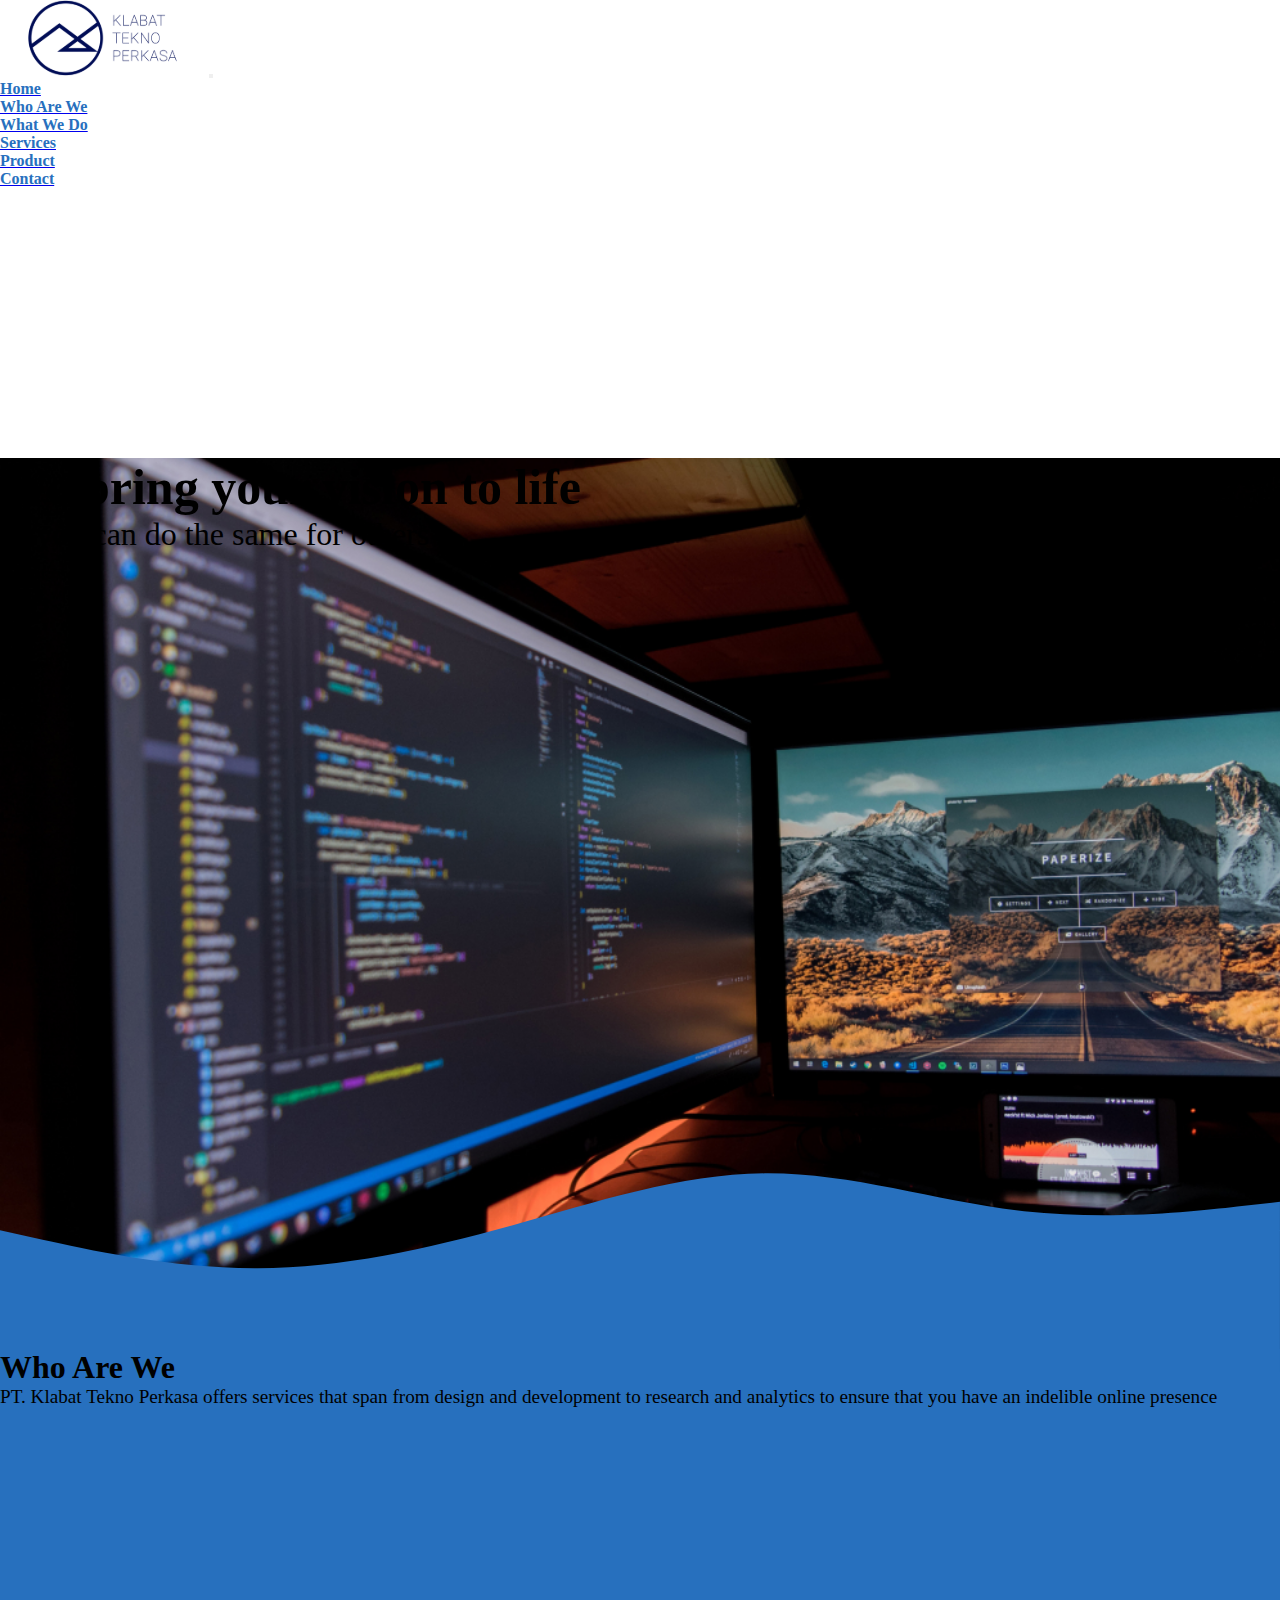
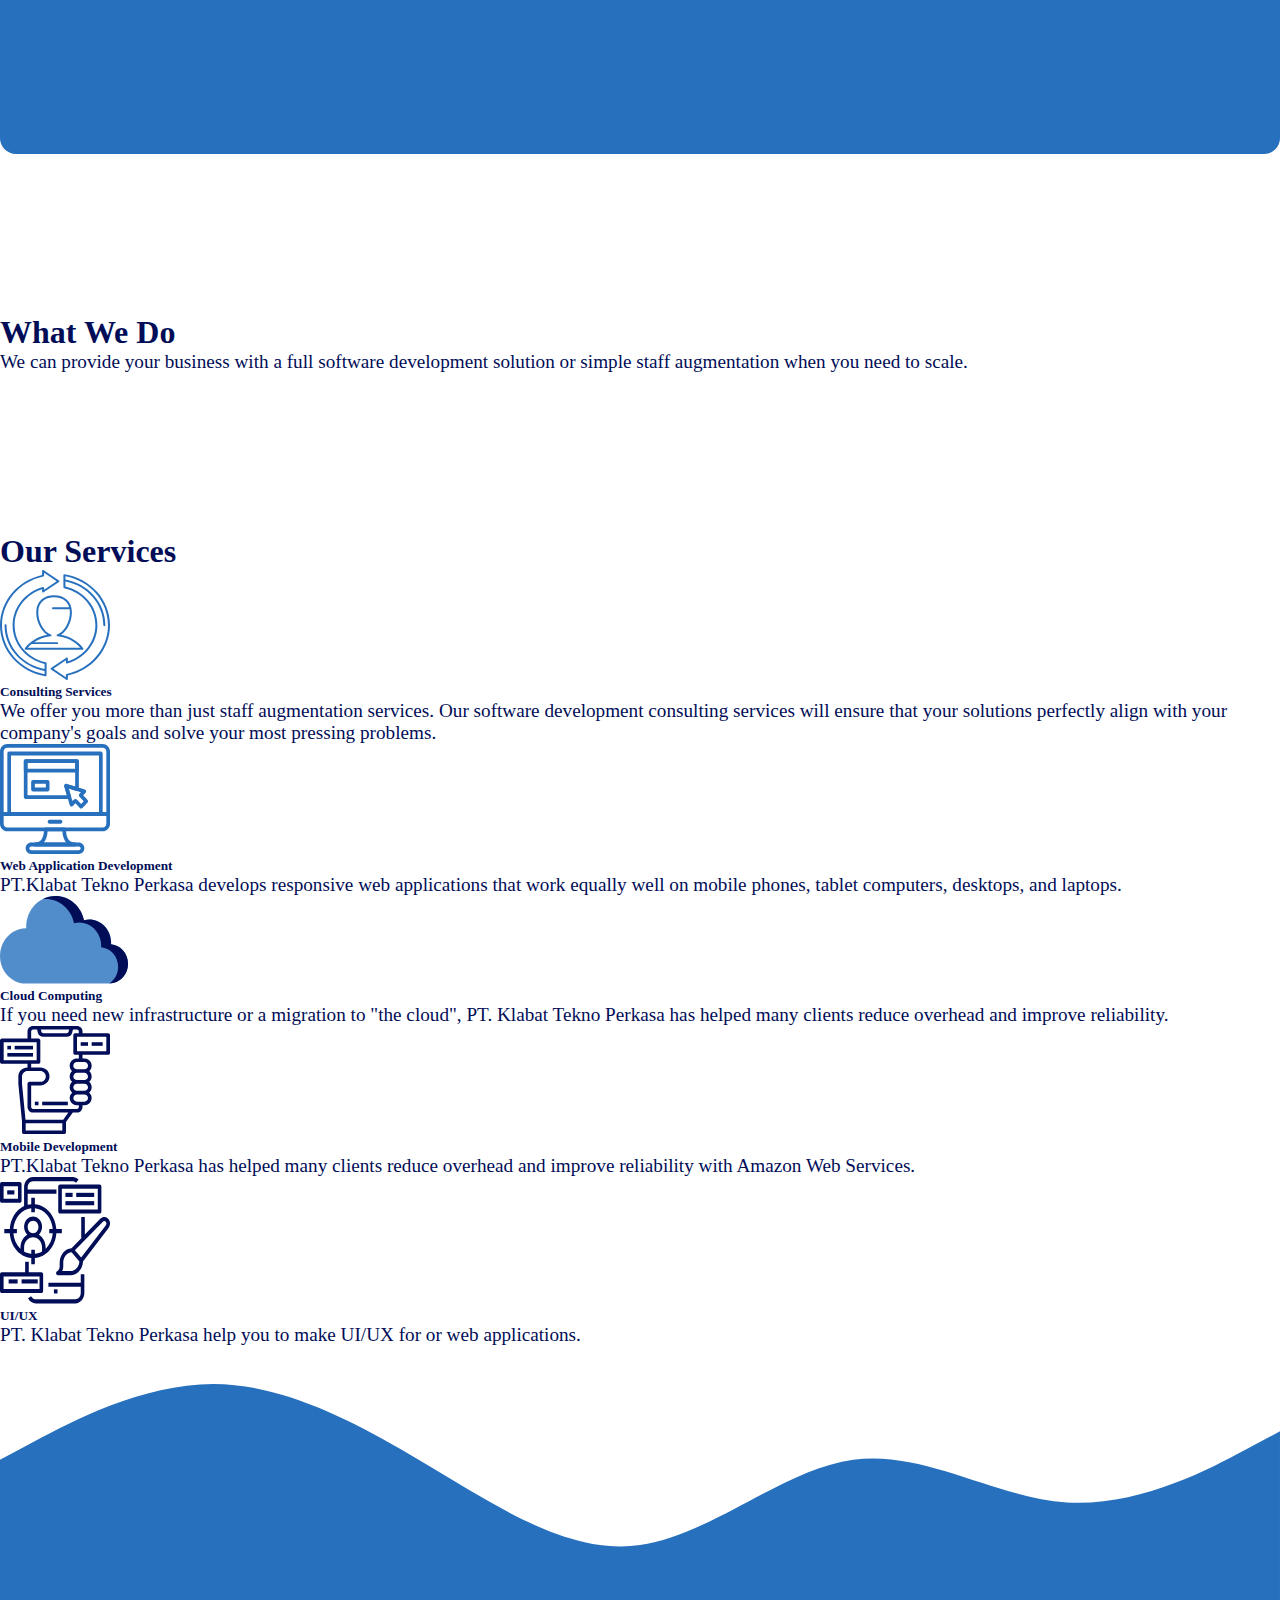
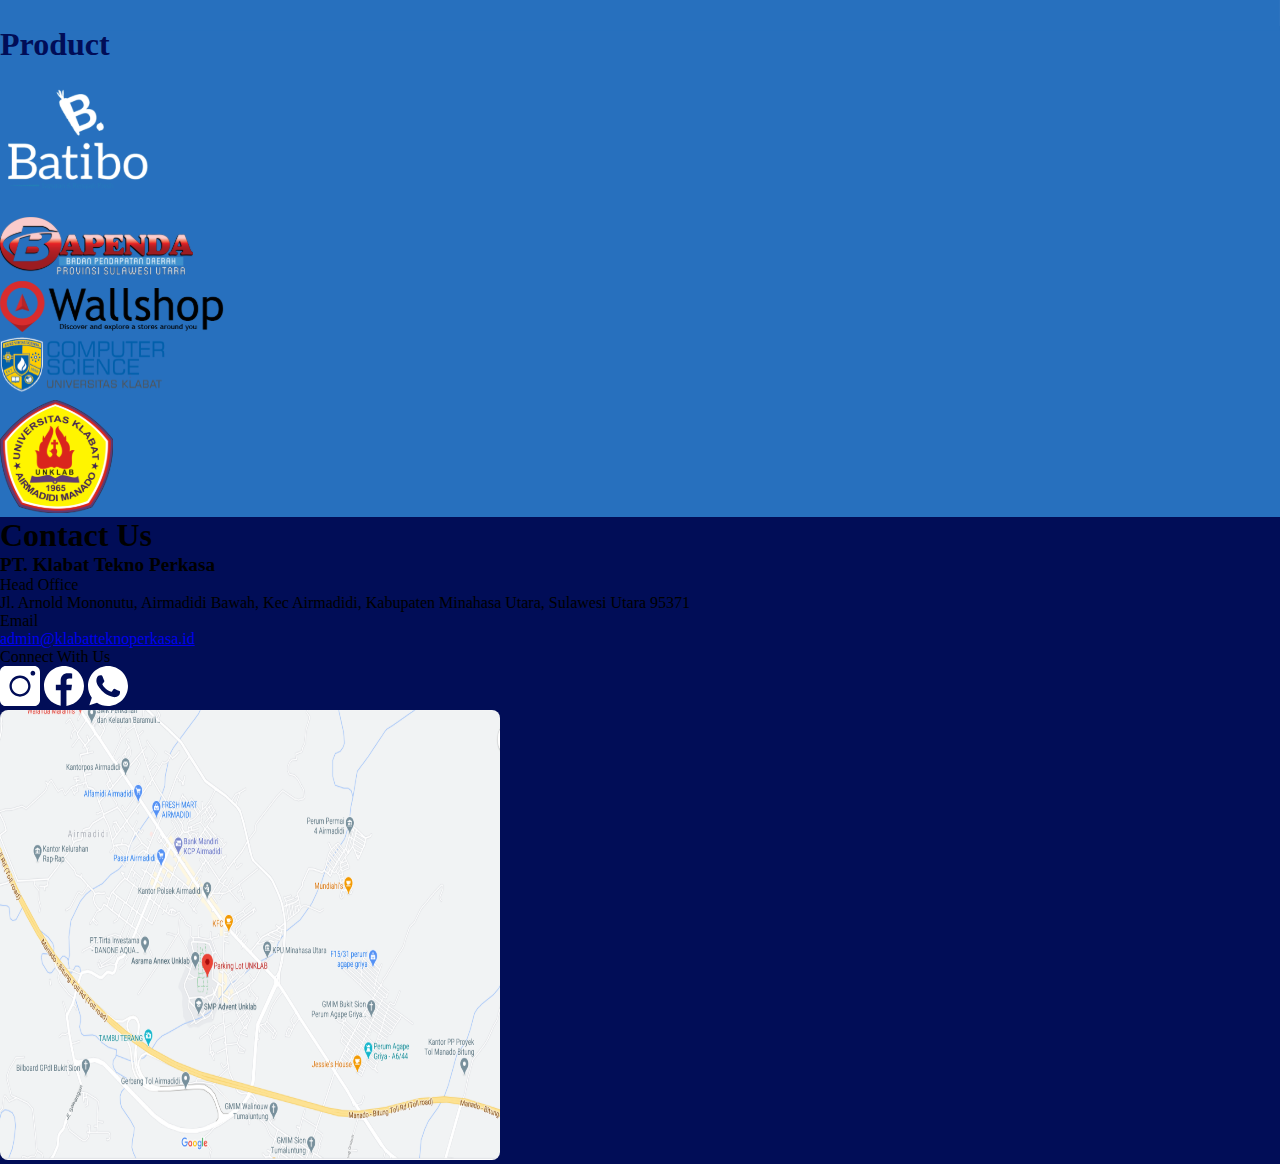
<file: index.html>
<!doctype html>
<html lang="en">
  <head>
    <!-- Required meta tags -->
    <meta charset="utf-8">
    <meta name="viewport" content="width=device-width, initial-scale=1">

    <!-- Bootstrap CSS -->
    <link href="https://cdn.jsdelivr.net/npm/bootstrap@5.0.2/dist/css/bootstrap.min.css" rel="stylesheet" integrity="sha384-EVSTQN3/azprG1Anm3QDgpJLIm9Nao0Yz1ztcQTwFspd3yD65VohhpuuCOmLASjC" crossorigin="anonymous">
    <link rel="stylesheet" href="style.css">


    <title>PT Klabat Tekno Perkasa</title>
  </head>
  <body>
    
    <!-- Navbar -->
    <nav id="navbar-navigation" class="navbar navbar-expand-lg navbar-light bg-light shadow fixed-top">
        <div class="container">
            <a class="navbar-brand" href="#"><img class="img-fluid" src="assets/logoKTP.svg" alt="Logo KTP"></a>
            <button class="navbar-toggler" type="button" data-toggle="collapse" data-target="#navbarNav" aria-controls="navbarNav" aria-expanded="false" aria-label="Toggle navigation">
            <span class="navbar-toggler-icon"></span>
            </button>
            <div class="collapse navbar-collapse" id="navbarNav">     
                <ul class="navbar-nav ms-auto">
                    <li class="nav-item active">
                        <a class="nav-link" href="#Home"><h4 class="ceruleanBlue">Home</h4></a>
                    </li>
                    <li class="nav-item">
                        <a class="nav-link" href="#WhoAreWe"><h4 class="ceruleanBlue">Who Are We</h4></a>
                    </li>
                    <li class="nav-item">
                        <a class="nav-link" href="#WhatWeDo"><h4 class="ceruleanBlue">What We Do</h4></a>
                    </li>
                    <li class="nav-item">
                        <a class="nav-link" href="#OurServices"><h4 class="ceruleanBlue">Services</h4></a>
                    </li>
                    <li class="nav-item">
                        <a class="nav-link" href="#Product"><h4 class="ceruleanBlue">Product</h4></a>
                    </li>
                    <li class="nav-item">
                        <a class="nav-link s" href="#Contact"><h4 class="ceruleanBlue">Contact</h4></a>
                    </li>
                </ul>
            </div>
        </div>
    </nav>
    <!-- End Navbar -->

    <!-- Hero Section -->
      <div id="Home" class="jumbotron jumbotron-fluid">
        <div class="container container-sm container-md container-lg text-center text-light align-self-center">
          <div class="row d-flex align-items-center">
              <div class="col-11 col-sm-12 mx-auto mt-sm-4">
                  <h1 class="titleHero1 fw-bold">We bring your vision to life</h1>
                  <p class="titleHero2 lead fst-italic fw-light">so you can do the same for others</p>
              </div>
          </div>
        </div>
      </div>
    <!-- End Hero Section  -->

    <!-- Section Main -->
      <svg id="WhoAreWe" class="waves1" xmlns="http://www.w3.org/2000/svg" viewBox="0 0 1440 320">
        <path fill="#2770BE" fill-opacity="1" d="M0,160L48,170.7C96,181,192,203,288,202.7C384,203,480,181,576,154.7C672,128,768,96,864,96C960,96,1056,128,1152,138.7C1248,149,1344,139,1392,133.3L1440,128L1440,320L1392,320C1344,320,1248,320,1152,320C1056,320,960,320,864,320C768,320,672,320,576,320C480,320,384,320,288,320C192,320,96,320,48,320L0,320Z"></path>
      </svg>
     
        <!-- Who -->
      <div class="container-fluid bg">
          <div class="container container-sm container-md container-xl container-xxl">
              <div class="row justify-content-center">
                  <div class="col-8 col-sm-6 col-md-7 col-lg-5 col-xl-6 col-xxl-8 text-center text-light">
                      <h1 class="who pt-3 pt-lg-0">Who Are We</h1>
                      <p class="text">PT. Klabat Tekno Perkasa offers services that span from design and development to research and analytics to ensure that you have an indelible online presence</p>
                  </div>
              </div>
          </div>
      </div>
        <!-- Who -->

        <!-- What -->
      <div id="WhatWeDo" class="container-fluid prussianBlue">
          <div class="container container-sm container-md container-xl container-xxl">
              <div class="row justify-content-center">
                  <div class="col-7 col-sm-6 col-md-7 col-lg-6 col-xl-5 col-xxl-8 text-center mt-160">
                      <h1 class="what ">What We Do</h1>
                      <p class="text">We can provide your business with a full software development solution or simple staff augmentation when you need to scale.</p>
                  </div>
              </div>
          </div>
      </div>
        <!-- What -->

        <!-- Our -->
      <div id="OurServices" class="container-fluid prussianBlue">
        <div class="container container-sm container-md container-xl container-xxl">
          <h1 class="our mt-160 text-center">Our Services</h1>
          <div class="row justify-content-center text-center ">
            <div class="col-8 col-sm-6 col-md col-lg col-xl col-xxl mt-5">
              <img src="assets/logoConsulting.svg" alt="Consulting Services" class="img-fluid">
              <h5 class="title pt-2 fw-bold">Consulting Services</h5>
              <p class="text">We offer you more than just staff augmentation services. Our software development consulting services will ensure that your solutions perfectly align with your company's goals and solve your most pressing problems.</p>
            </div>

            <div class="col-8 col-sm-6 col-md col-lg col-xl col-xxl mt-5">
              <img src="assets/logoWeb.svg" alt="Web Application Development" class="img-fluid">
              <h5 class="title pt-2 fw-bold">Web Application Development</h5>
              <p class="text">PT.Klabat Tekno Perkasa develops responsive web applications that work equally well on mobile phones, tablet computers, desktops, and laptops.</p>
            </div>

            <div class="col-8 col-sm-6 col-md col-lg col-xl col-xxl mt-5">
              <img src="assets/cloud.svg" alt="Cloud Computing" class="img-fluid mt-3">
              <h5 class="title pt-2 fw-bold">Cloud Computing</h5>
              <p class="text">If you need new infrastructure or a migration to "the cloud", PT. Klabat Tekno Perkasa has helped many clients reduce overhead and improve reliability.</p>
            </div>

            <div class="col-12 col-sm-6 col-md col-lg col-xl col-xxl mt-5">
              <img src="assets/mobileDev.svg" alt="Mobile Development" class="img-fluid">
              <h5 class="title pt-2 fw-bold">Mobile Development</h5>
              <p class="text">PT.Klabat Tekno Perkasa has helped many clients reduce overhead and improve reliability with Amazon Web Services.</p>
            </div>

            <div class="col-12 col-sm-6 col-md col-lg col-xl col-xxl mt-5">
              <img src="assets/ui.svg" alt="UI/UX" class="img-fluid">
              <h5 class="title pt-2 fw-bold">UI/UX</h5>
              <p class="text">PT. Klabat Tekno Perkasa help you to make UI/UX for
                or web applications.</p>
            </div>
          </div>
        </div>
      </div>
      <!-- Our -->

      <!-- Product -->
      <svg id="Product" xmlns="http://www.w3.org/2000/svg" viewBox="0 0 1440 320"><path fill="#2770be" fill-opacity="1" d="M0,128L40,106.7C80,85,160,43,240,42.7C320,43,400,85,480,133.3C560,181,640,235,720,224C800,213,880,139,960,128C1040,117,1120,171,1200,176C1280,181,1360,139,1400,117.3L1440,96L1440,320L1400,320C1360,320,1280,320,1200,320C1120,320,1040,320,960,320C880,320,800,320,720,320C640,320,560,320,480,320C400,320,320,320,240,320C160,320,80,320,40,320L0,320Z"></path></svg>

      <div class="container-fluid bg-ceruleanBlue prussianBlue">
        <div class="container container-sm container-md container-lg container-xl container-xxl">
          <h1 class="product text-center text-sm-start mb-lg-5">Product</h1>
          <div class="row mt-4">
            <div class="col-3 col-sm-3 col-md-2">
              <a href="/Product/batibo.html">
                <img src="assets/logoBatibo.svg" alt="Batibo" class="img-fluid">
              </a>
            </div>
            <div class="col-3 col-sm-3 col-md-2 mt-3 mt-sm-5 mx-md-3 mx-lg-4">
              <a href="/Product/bapenda.html">
                <img src="assets/logoBapenda.svg" alt="Bapenda" class="img-fluid">
              </a>
            </div>
            <div class="col-3 col-sm-3 col-md-2   mt-3 mt-sm-5 mx-md-3 mx-lg-4">
              <a href="/Product/wallshop.html">
                <img src="assets/logoWallshop.svg" alt="Wallshop" class="img-fluid">
              </a>
            </div>
            <div class="col-3 col-sm-3 col-md-2 col-xl-2 mt-3 mt-sm-4 mt-sm-5 mx-md-3 mx-xl-4 ">
              <a href="http://fik.unklab.ac.id/">
                <img src="assets/logoFik.svg" alt="Fakultas Ilmu Komputer" class="img-fluid">
              </a>
            </div>
            <div class="col-3 col-sm-3 col-md-2 col-lg-2 col-xl-2 mt-sm-3 mb-3 mb-sm-5 col-md-1 mx-md-2 mx-lg-3">
              <a href="http://www.unklab.ac.id/">
                <img src="assets/logoUnklab.svg" alt="Universitas Klabat" class="img-fluid">
              </a>
            </div>
          </div>
        </div>
      </div>
      <!-- End Product -->

      <!-- Footer -->
      <div id="Contact" class="container-fluid bg-prussianBlue text-light">
        <div class="container container-sm container-md container-lg container-xl container-xxl">
          <div class="row">
           <h1 class="contact  text-center pt-5 ">Contact Us</h1>
           <div class="col text-center text-sm-start mt-5">
             <h5 class="text fw-bold">PT. Klabat Tekno Perkasa</h5>
             <p class=" fw-bold mt-5">Head Office</p>
             <p class="col-lg-6">Jl. Arnold Mononutu, Airmadidi Bawah, Kec Airmadidi, Kabupaten Minahasa Utara, Sulawesi Utara 95371</p>
             <p class="fw-bold mt-4">Email</p>
             <a href="#" class="text-decoration-none">admin@klabatteknoperkasa.id</a>
             <p class=" fs-18 fw-bold mt-4">Connect With Us</p>
             <img class="img-fluid" src="assets/instagram.svg" alt="">
             <img class="img-fluid mx-3" src="assets/facebook.svg" alt="">
             <img class="img-fluid" src="assets/whatsapp.svg" alt="">
           </div>
           <div class="col-12 col-sm-6 col-md-7 col-lg-6 mb-5">
             <a href=""><img class="img-fluid mt-5" src="assets/map.svg" alt=""></a>
           </div>
          </div>
        </div>
      </div>
      <!-- End Footer -->
    <!-- End Section Main -->
  
    <!-- Optional JavaScript; choose one of the two! -->

    <!-- Option 1: Bootstrap Bundle with Popper -->
    <script src="https://cdn.jsdelivr.net/npm/bootstrap@5.0.2/dist/js/bootstrap.bundle.min.js" integrity="sha384-MrcW6ZMFYlzcLA8Nl+NtUVF0sA7MsXsP1UyJoMp4YLEuNSfAP+JcXn/tWtIaxVXM" crossorigin="anonymous"></script>

    <!-- Option 2: Separate Popper and Bootstrap JS -->
    <!--
    <script src="https://cdn.jsdelivr.net/npm/@popperjs/core@2.9.2/dist/umd/popper.min.js" integrity="sha384-IQsoLXl5PILFhosVNubq5LC7Qb9DXgDA9i+tQ8Zj3iwWAwPtgFTxbJ8NT4GN1R8p" crossorigin="anonymous"></script>
    <script src="https://cdn.jsdelivr.net/npm/bootstrap@5.0.2/dist/js/bootstrap.min.js" integrity="sha384-cVKIPhGWiC2Al4u+LWgxfKTRIcfu0JTxR+EQDz/bgldoEyl4H0zUF0QKbrJ0EcQF" crossorigin="anonymous"></script>
    -->
  </body>
</html>
</file>
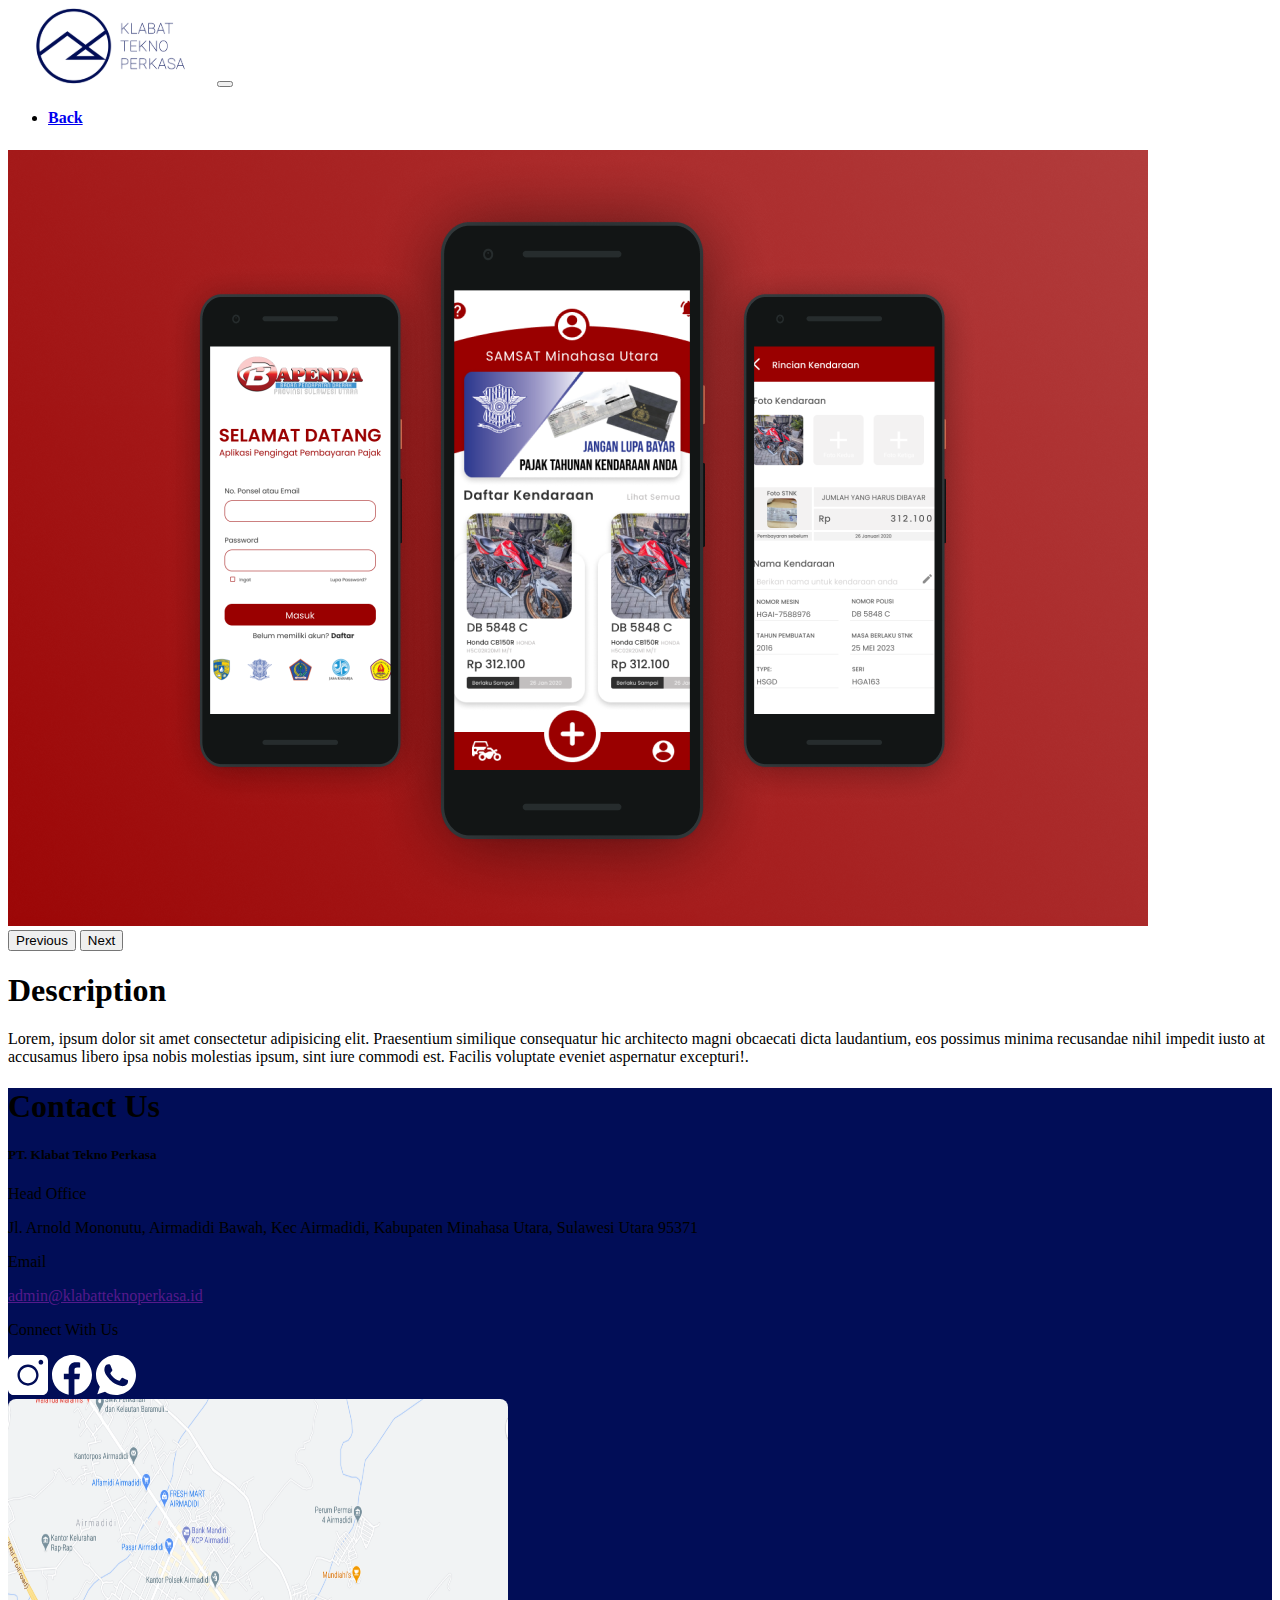
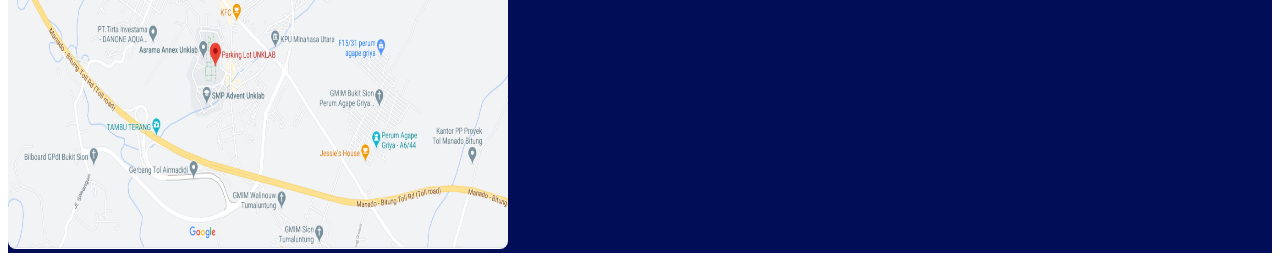
<file: Product/bapenda.html>
<!doctype html>
<html lang="en">
  <head>
    <!-- Required meta tags -->
    <meta charset="utf-8">
    <meta name="viewport" content="width=device-width, initial-scale=1">

    <!-- Bootstrap CSS -->
    <link href="https://cdn.jsdelivr.net/npm/bootstrap@5.0.1/dist/css/bootstrap.min.css" rel="stylesheet" integrity="sha384-+0n0xVW2eSR5OomGNYDnhzAbDsOXxcvSN1TPprVMTNDbiYZCxYbOOl7+AMvyTG2x" crossorigin="anonymous">
    <link rel="stylesheet" href="styleProduct.css">

    <title>Bapenda</title>
  </head>
  <body>

    <!-- Navbar -->
    <nav id="navbar-navigation" class="navbar  navbar-expand-lg navbar-light bg-light">
        <div class="container container-sm">
            <a class="navbar-brand" href="#"><img class="webLogo img-fluid" src="/assets/logoKTP.svg" alt=""></a>
            <button class="navbar-toggler" type="button" data-toggle="collapse" data-target="#navbarNav" aria-controls="navbarNav" aria-expanded="false" aria-label="Toggle navigation">
            <span class="navbar-toggler-icon"></span>
            </button>
            <div class="collapse navbar-collapse" id="navbarNav">     
                <ul class="navbar-nav ms-auto">
                    <li class="nav-item">
                        <a class="nav-link" href="/index.html"><h4>Back</h4></a>
                    </li>
                </ul>
            </div>
        </div>
    </nav>
    <!-- End Navbar -->

    <!-- Main Section -->
    <section id="Carousel">
        <div id="carouselExampleControls" class="carousel slide container" data-bs-ride="carousel">
            <div class="carousel-inner">
                <div class="carousel-item active">
                    <img  src="/assets/bgBapenda.png" class="d-block w-100 img-fluid" alt="...">
                </div>
            </div>
            <button class="carousel-control-prev" type="button" data-bs-target="#carouselExampleControls" data-bs-slide="prev">
              <span class="carousel-control-prev-icon" aria-hidden="true"></span>
              <span class="visually-hidden">Previous</span>
            </button>
            <button class="carousel-control-next" type="button" data-bs-target="#carouselExampleControls" data-bs-slide="next">
                <span class="carousel-control-next-icon" aria-hidden="true"></span>
                <span class="visually-hidden">Next</span>
            </button>
        </div>

        <div class="container-fluid">
            <div class="container container-sm container-md container-lg">
               <div class="col-12 mt-3">
                    <h1>Description</h1>
                    <p class="">Lorem, ipsum dolor sit amet consectetur adipisicing elit. Praesentium similique consequatur hic architecto magni obcaecati dicta laudantium, eos possimus minima recusandae nihil impedit iusto at accusamus libero ipsa nobis molestias ipsum, sint iure commodi est. Facilis voluptate eveniet aspernatur excepturi!.</p>
               </div>
            </div>
        </div>
    </section>
    <!-- End Main Section -->


    <!-- Footer -->
    <div class="container-fluid bg-prussianBlue">
        <div class="container container-sm container-md container-lg">
          <div class="row">
           <h1 class="text-light text-center mt-5 contact">Contact Us</h1>
           <div class="col text-center text-sm-start mb-sm-4 mb-md-4">
             <h5 class="text-light ktp mt-5 fw-bold col-12 col-sm-12">PT. Klabat Tekno Perkasa</h5>
             <p class="text-light fw-bold mt-5 fs-18">Head Office</p>
             <p class="col-lg-6 text-light fs-18">Jl. Arnold Mononutu, Airmadidi Bawah, Kec Airmadidi, Kabupaten Minahasa Utara, Sulawesi Utara 95371</p>
             <p class="text-light fs-18 fw-bold">Email</p>
             <a href="" class="text-decoration-none">admin@klabatteknoperkasa.id</a>
             <p class="text-light fs-18 fw-bold mt-3">Connect With Us</p>
             <img class="img-fluid" src="/assets/instagram.svg" alt="">
             <img class="img-fluid mx-3" src="/assets/facebook.svg" alt="">
             <img class="img-fluid" src="/assets/whatsapp.svg" alt="">
           </div>
           <div class="col-12 col-sm-6 col-md-6 col-lg-6 mb-5">
             <img class="img-fluid mt-5" src="/assets/mapsOffice.svg" alt="">
           </div>
          </div>
        </div>
      </div>
    <!-- End Footer -->






    <script src="https://cdnjs.cloudflare.com/ajax/libs/jquery/3.2.1/jquery.min.js"></script>
    <script src="https://cdnjs.cloudflare.com/ajax/libs/twitter-bootstrap/4.1.3/js/bootstrap.bundle.min.js"></script>
</body>


    
    
    
    <!-- Optional JavaScript; choose one of the two! -->
    
    <!-- Option 1: Bootstrap Bundle with Popper -->
    <script src="https://cdn.jsdelivr.net/npm/bootstrap@5.0.1/dist/js/bootstrap.bundle.min.js" integrity="sha384-gtEjrD/SeCtmISkJkNUaaKMoLD0//ElJ19smozuHV6z3Iehds+3Ulb9Bn9Plx0x4" crossorigin="anonymous"></script>

    <!-- Option 2: Separate Popper and Bootstrap JS -->
    <!--
    <script src="https://cdn.jsdelivr.net/npm/@popperjs/core@2.9.2/dist/umd/popper.min.js" integrity="sha384-IQsoLXl5PILFhosVNubq5LC7Qb9DXgDA9i+tQ8Zj3iwWAwPtgFTxbJ8NT4GN1R8p" crossorigin="anonymous"></script>
    <script src="https://cdn.jsdelivr.net/npm/bootstrap@5.0.1/dist/js/bootstrap.min.js" integrity="sha384-Atwg2Pkwv9vp0ygtn1JAojH0nYbwNJLPhwyoVbhoPwBhjQPR5VtM2+xf0Uwh9KtT" crossorigin="anonymous"></script>
    -->
  </body>
</html>
</file>
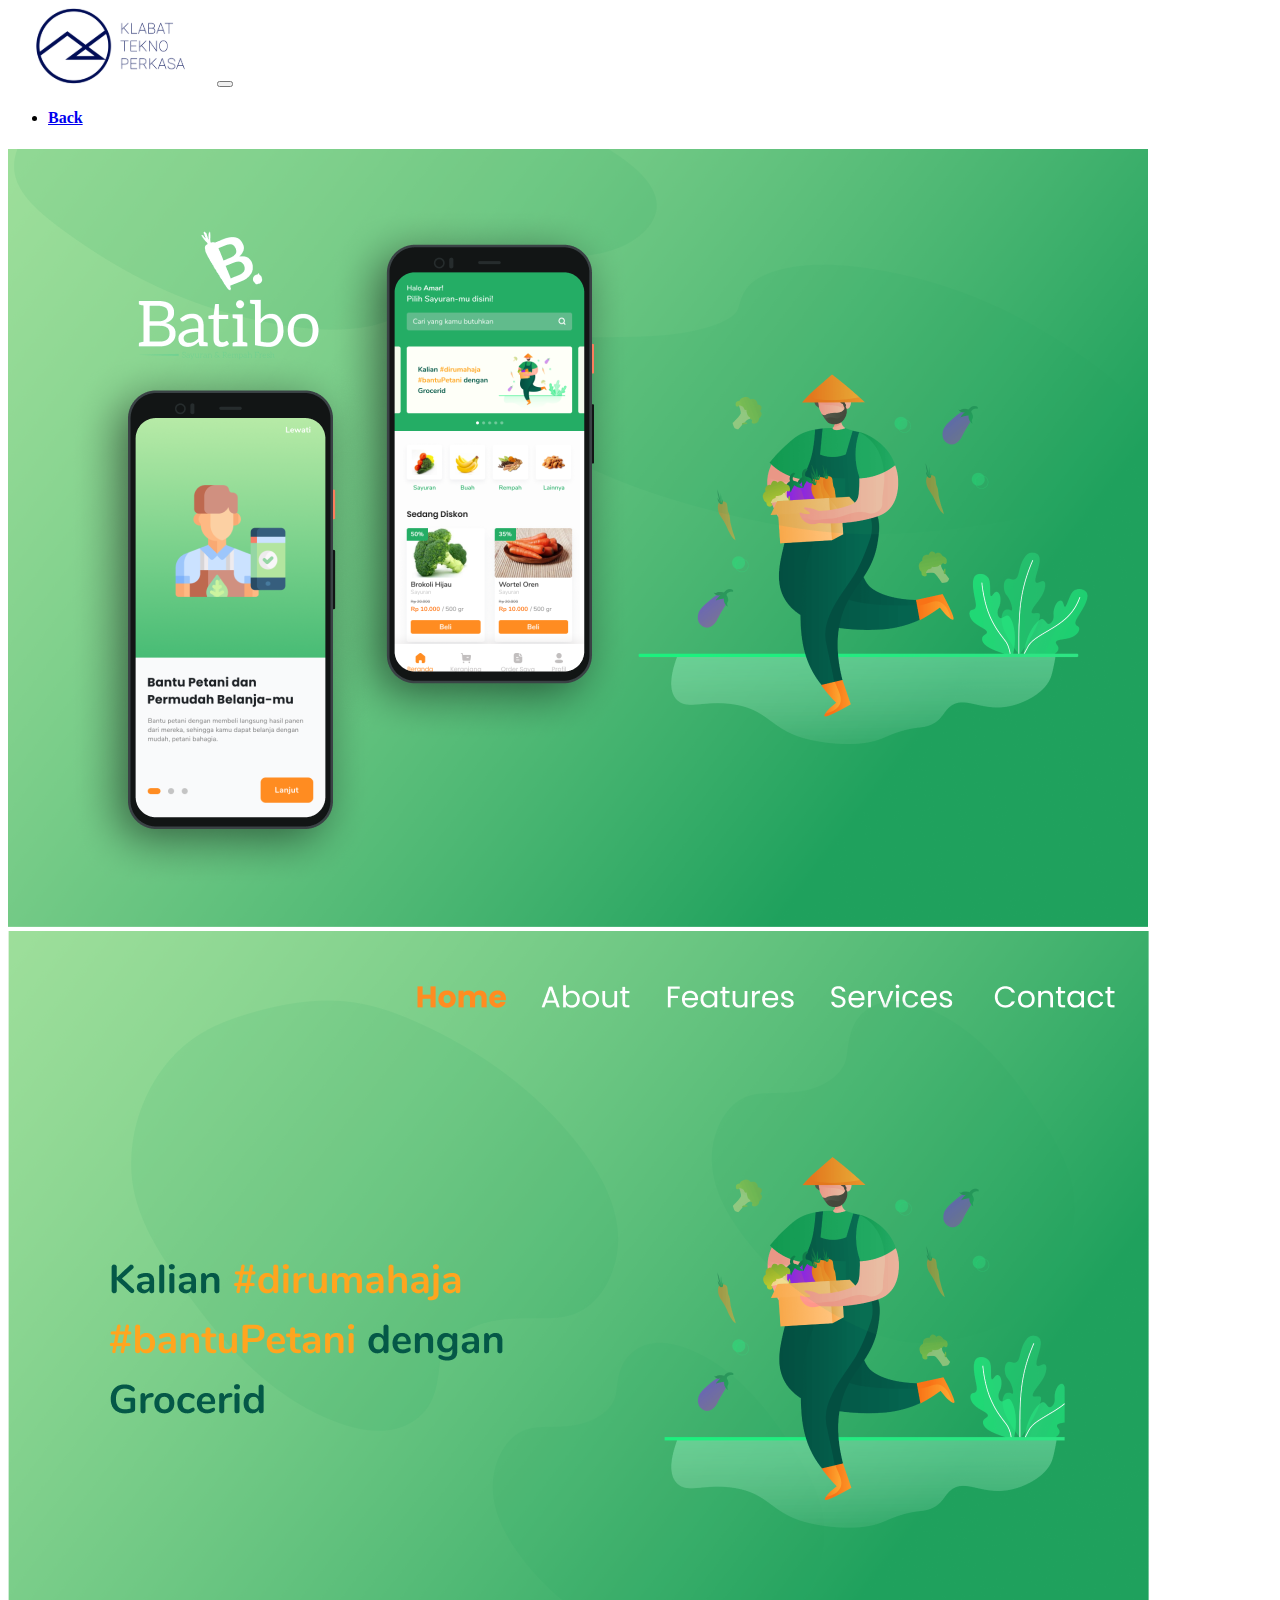
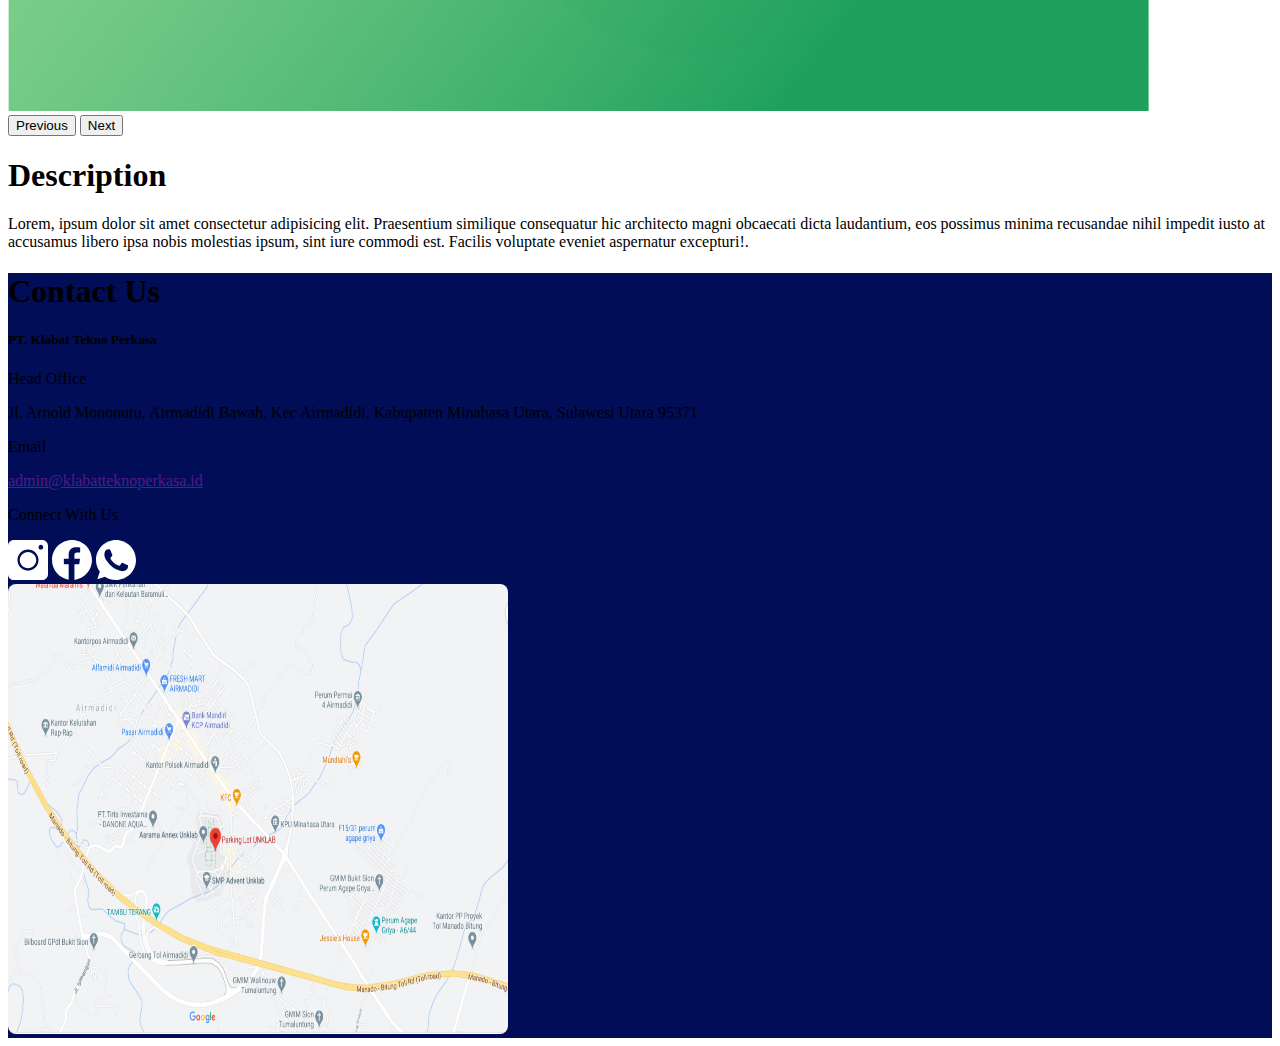
<file: Product/batibo.html>
<!doctype html>
<html lang="en">
  <head>
    <!-- Required meta tags -->
    <meta charset="utf-8">
    <meta name="viewport" content="width=device-width, initial-scale=1">

    <!-- Bootstrap CSS -->
    <link href="https://cdn.jsdelivr.net/npm/bootstrap@5.0.1/dist/css/bootstrap.min.css" rel="stylesheet" integrity="sha384-+0n0xVW2eSR5OomGNYDnhzAbDsOXxcvSN1TPprVMTNDbiYZCxYbOOl7+AMvyTG2x" crossorigin="anonymous">
    <link rel="stylesheet" href="styleProduct.css">

    <title>Batibo</title>
  </head>
  <body>

    <!-- Navbar -->
    <nav id="navbar-navigation" class="navbar  navbar-expand-lg navbar-light bg-light">
        <div class="container container-sm">
            <a class="navbar-brand" href="#"><img class="webLogo img-fluid" src="/assets/logoKTP.svg" alt=""></a>
            <button class="navbar-toggler" type="button" data-toggle="collapse" data-target="#navbarNav" aria-controls="navbarNav" aria-expanded="false" aria-label="Toggle navigation">
            <span class="navbar-toggler-icon"></span>
            </button>
            <div class="collapse navbar-collapse" id="navbarNav">     
                <ul class="navbar-nav ms-auto">
                    <li class="nav-item">
                        <a class="nav-link" href="/index.html"><h4>Back</h4></a>
                    </li>
                </ul>
            </div>
        </div>
    </nav>
    <!-- End Navbar -->

    <!-- Main Section -->
    <section id="Carousel">
        <div id="carouselExampleControls" class="carousel slide container" data-bs-ride="carousel">
            <div class="carousel-inner">
                <div class="carousel-item active">
                    <img  src="/assets/bgBatibo.png" class="d-block w-100 img-fluid" alt="...">
                </div>
                <div class="carousel-item">
                    <img src="/assets/bgWebBatibo.png" class="d-block w-100 img-fluid" alt="...">
                </div>
            </div>
            <button class="carousel-control-prev" type="button" data-bs-target="#carouselExampleControls" data-bs-slide="prev">
              <span class="carousel-control-prev-icon" aria-hidden="true"></span>
              <span class="visually-hidden">Previous</span>
            </button>
            <button class="carousel-control-next" type="button" data-bs-target="#carouselExampleControls" data-bs-slide="next">
                <span class="carousel-control-next-icon" aria-hidden="true"></span>
                <span class="visually-hidden">Next</span>
            </button>
        </div>

        <div class="container-fluid">
            <div class="container container-sm container-md container-lg">
               <div class="col-12 mt-3">
                    <h1>Description</h1>
                    <p class="">Lorem, ipsum dolor sit amet consectetur adipisicing elit. Praesentium similique consequatur hic architecto magni obcaecati dicta laudantium, eos possimus minima recusandae nihil impedit iusto at accusamus libero ipsa nobis molestias ipsum, sint iure commodi est. Facilis voluptate eveniet aspernatur excepturi!.</p>
               </div>
            </div>
        </div>
    </section>
    <!-- End Main Section -->


    <!-- Footer -->
    <div class="container-fluid bg-prussianBlue">
        <div class="container container-sm container-md container-lg">
          <div class="row">
           <h1 class="text-light text-center mt-5 contact">Contact Us</h1>
           <div class="col text-center text-sm-start mb-sm-4 mb-md-4">
             <h5 class="text-light ktp mt-5 fw-bold col-12 col-sm-12">PT. Klabat Tekno Perkasa</h5>
             <p class="text-light fw-bold mt-5 fs-18">Head Office</p>
             <p class="col-lg-6 text-light fs-18">Jl. Arnold Mononutu, Airmadidi Bawah, Kec Airmadidi, Kabupaten Minahasa Utara, Sulawesi Utara 95371</p>
             <p class="text-light fs-18 fw-bold">Email</p>
             <a href="" class="text-decoration-none">admin@klabatteknoperkasa.id</a>
             <p class="text-light fs-18 fw-bold mt-3">Connect With Us</p>
             <img class="img-fluid" src="/assets/instagram.svg" alt="">
             <img class="img-fluid mx-3" src="/assets/facebook.svg" alt="">
             <img class="img-fluid" src="/assets/whatsapp.svg" alt="">
           </div>
           <div class="col-12 col-sm-6 col-md-6 col-lg-6 mb-5">
             <img class="img-fluid mt-5" src="/assets/mapsOffice.svg" alt="">
           </div>
          </div>
        </div>
      </div>
    <!-- End Footer -->








    <script src="https://cdnjs.cloudflare.com/ajax/libs/jquery/3.2.1/jquery.min.js"></script>
    <script src="https://cdnjs.cloudflare.com/ajax/libs/twitter-bootstrap/4.1.3/js/bootstrap.bundle.min.js"></script>
</body>


    
    
    
    <!-- Optional JavaScript; choose one of the two! -->
    
    <!-- Option 1: Bootstrap Bundle with Popper -->
    <script src="https://cdn.jsdelivr.net/npm/bootstrap@5.0.1/dist/js/bootstrap.bundle.min.js" integrity="sha384-gtEjrD/SeCtmISkJkNUaaKMoLD0//ElJ19smozuHV6z3Iehds+3Ulb9Bn9Plx0x4" crossorigin="anonymous"></script>

    <!-- Option 2: Separate Popper and Bootstrap JS -->
    <!--
    <script src="https://cdn.jsdelivr.net/npm/@popperjs/core@2.9.2/dist/umd/popper.min.js" integrity="sha384-IQsoLXl5PILFhosVNubq5LC7Qb9DXgDA9i+tQ8Zj3iwWAwPtgFTxbJ8NT4GN1R8p" crossorigin="anonymous"></script>
    <script src="https://cdn.jsdelivr.net/npm/bootstrap@5.0.1/dist/js/bootstrap.min.js" integrity="sha384-Atwg2Pkwv9vp0ygtn1JAojH0nYbwNJLPhwyoVbhoPwBhjQPR5VtM2+xf0Uwh9KtT" crossorigin="anonymous"></script>
    -->
  </body>
</html>
</file>
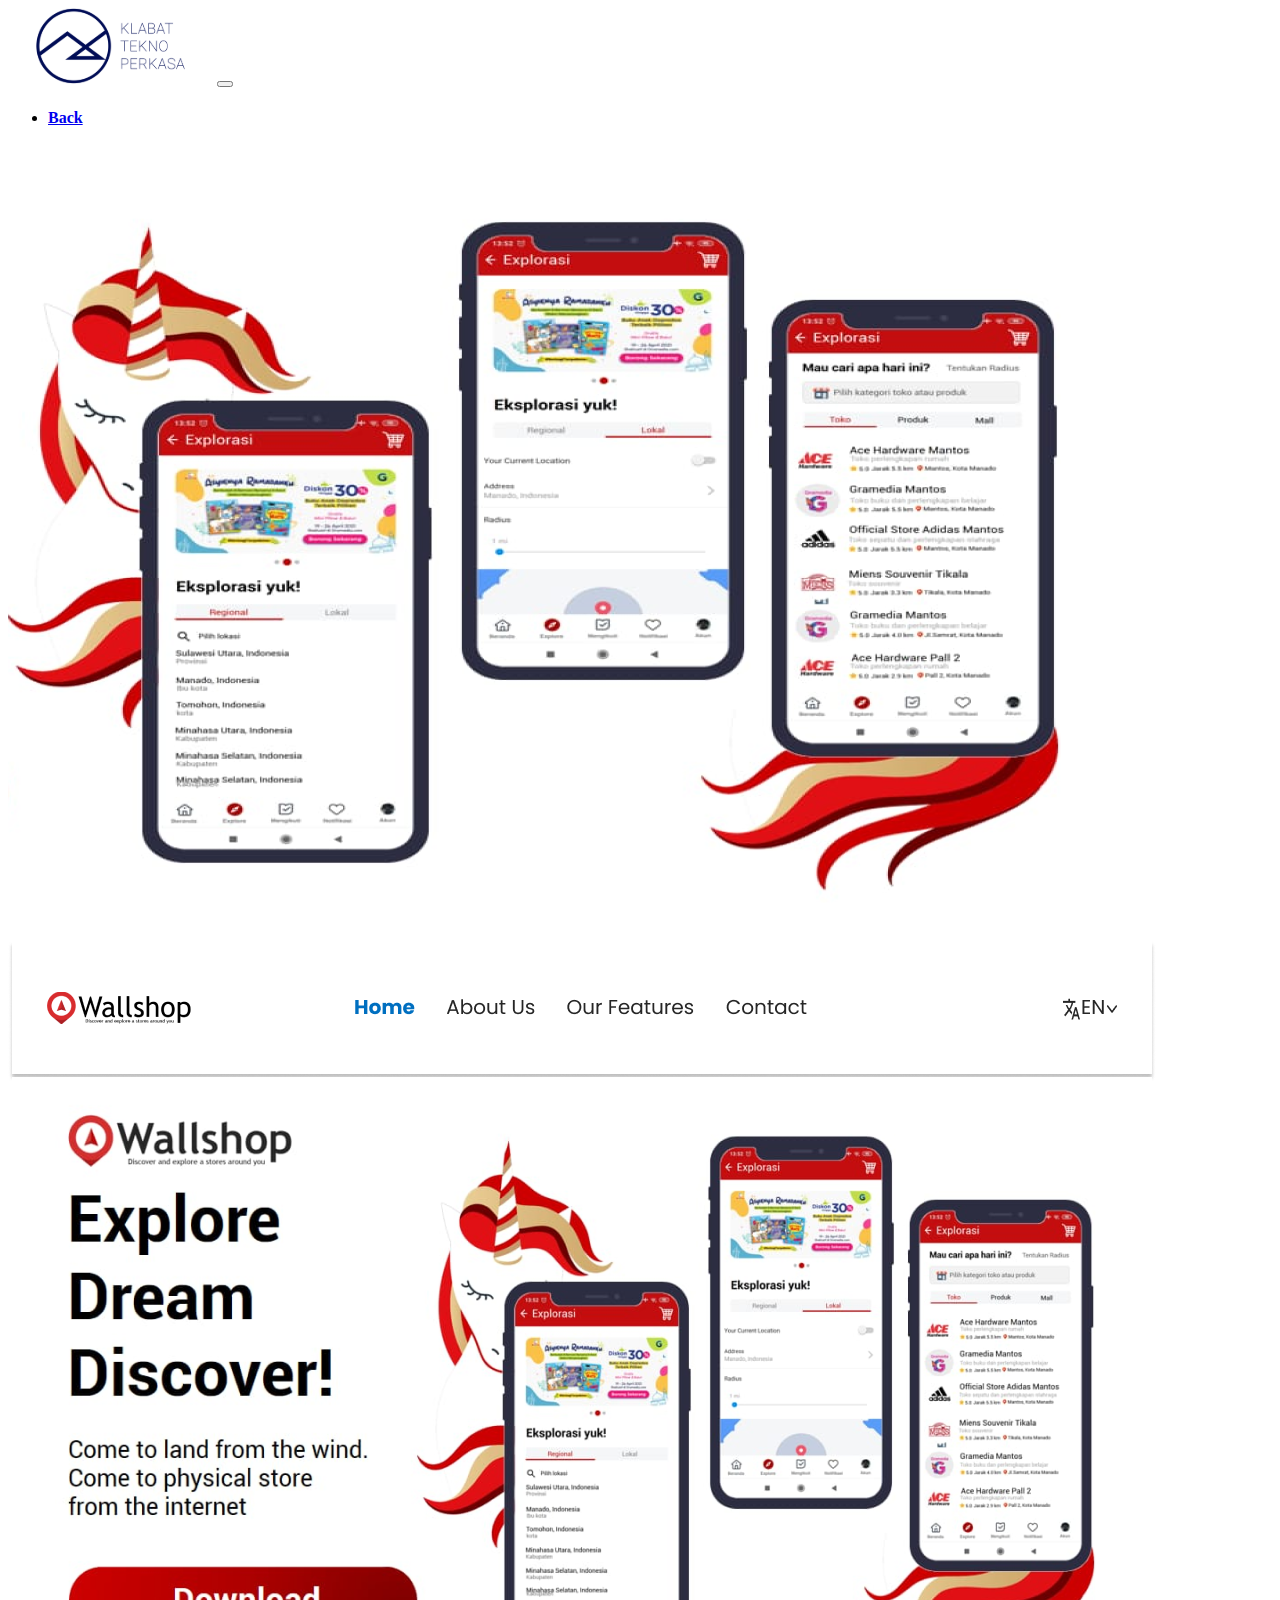
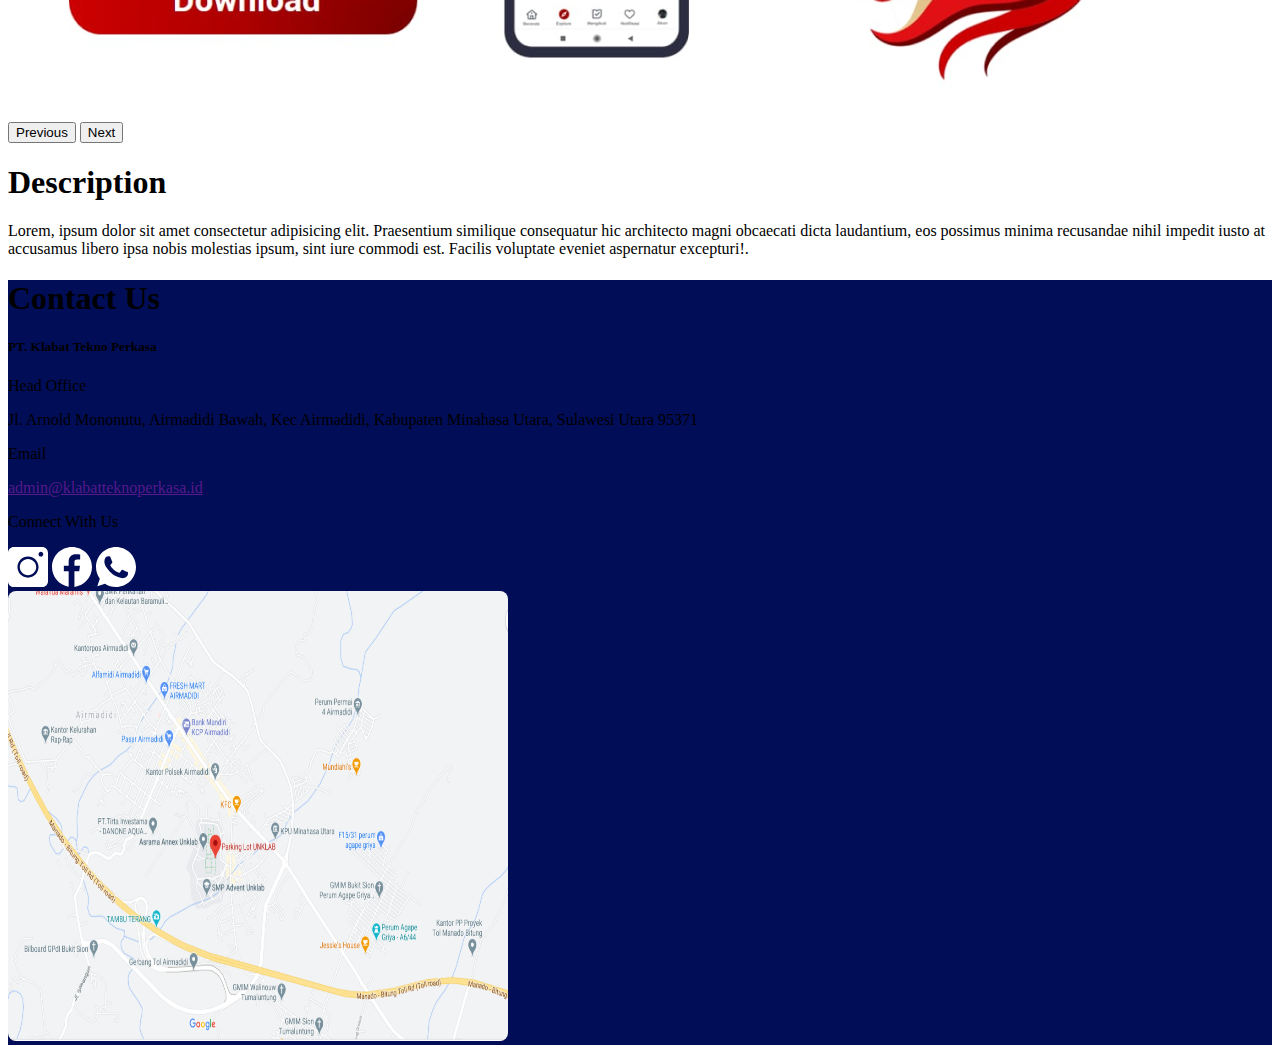
<file: Product/wallshop.html>
<!doctype html>
<html lang="en">
  <head>
    <!-- Required meta tags -->
    <meta charset="utf-8">
    <meta name="viewport" content="width=device-width, initial-scale=1">

    <!-- Bootstrap CSS -->
    <link href="https://cdn.jsdelivr.net/npm/bootstrap@5.0.1/dist/css/bootstrap.min.css" rel="stylesheet" integrity="sha384-+0n0xVW2eSR5OomGNYDnhzAbDsOXxcvSN1TPprVMTNDbiYZCxYbOOl7+AMvyTG2x" crossorigin="anonymous">
    <link rel="stylesheet" href="styleProduct.css">

    <title>Wallshop</title>
  </head>
  <body>

    <!-- Navbar -->
    <nav id="navbar-navigation" class="navbar  navbar-expand-lg navbar-light bg-light">
        <div class="container container-sm">
            <a class="navbar-brand" href="#"><img class="webLogo img-fluid" src="/assets/logoKTP.svg" alt=""></a>
            <button class="navbar-toggler" type="button" data-toggle="collapse" data-target="#navbarNav" aria-controls="navbarNav" aria-expanded="false" aria-label="Toggle navigation">
            <span class="navbar-toggler-icon"></span>
            </button>
            <div class="collapse navbar-collapse" id="navbarNav">     
                <ul class="navbar-nav ms-auto">
                    <li class="nav-item">
                        <a class="nav-link" href="/index.html"><h4>Back</h4></a>
                    </li>
                </ul>
            </div>
        </div>
    </nav>
    <!-- End Navbar -->

    <!-- Main Section -->
    <section id="Carousel">
        <div id="carouselExampleControls" class="carousel slide container" data-bs-ride="carousel">
            <div class="carousel-inner">
                <div class="carousel-item active">
                    <img  src="/assets/bgWallshop.png" class="d-block w-100 img-fluid" alt="...">
                </div>
                <div class="carousel-item active">
                    <img  src="/assets/bgWebWallshop.png" class="d-block w-100 img-fluid" alt="...">
                </div>
            </div>
            <button class="carousel-control-prev" type="button" data-bs-target="#carouselExampleControls" data-bs-slide="prev">
              <span class="carousel-control-prev-icon" aria-hidden="true"></span>
              <span class="visually-hidden">Previous</span>
            </button>
            <button class="carousel-control-next" type="button" data-bs-target="#carouselExampleControls" data-bs-slide="next">
                <span class="carousel-control-next-icon" aria-hidden="true"></span>
                <span class="visually-hidden">Next</span>
            </button>
        </div>

        <div class="container-fluid">
            <div class="container container-sm container-md container-lg">
               <div class="col-12 mt-3">
                    <h1>Description</h1>
                    <p class="">Lorem, ipsum dolor sit amet consectetur adipisicing elit. Praesentium similique consequatur hic architecto magni obcaecati dicta laudantium, eos possimus minima recusandae nihil impedit iusto at accusamus libero ipsa nobis molestias ipsum, sint iure commodi est. Facilis voluptate eveniet aspernatur excepturi!.</p>
               </div>
            </div>
        </div>
    </section>
    <!-- End Main Section -->
    
    <!-- Footer -->
    <div class="container-fluid bg-prussianBlue">
        <div class="container container-sm container-md container-lg">
          <div class="row">
           <h1 class="text-light text-center mt-5 contact">Contact Us</h1>
           <div class="col text-center text-sm-start mb-sm-4 mb-md-4">
             <h5 class="text-light ktp mt-5 fw-bold col-12 col-sm-12">PT. Klabat Tekno Perkasa</h5>
             <p class="text-light fw-bold mt-5 fs-18">Head Office</p>
             <p class="col-lg-6 text-light fs-18">Jl. Arnold Mononutu, Airmadidi Bawah, Kec Airmadidi, Kabupaten Minahasa Utara, Sulawesi Utara 95371</p>
             <p class="text-light fs-18 fw-bold">Email</p>
             <a href="" class="text-decoration-none">admin@klabatteknoperkasa.id</a>
             <p class="text-light fs-18 fw-bold mt-3">Connect With Us</p>
             <img class="img-fluid" src="/assets/instagram.svg" alt="">
             <img class="img-fluid mx-3" src="/assets/facebook.svg" alt="">
             <img class="img-fluid" src="/assets/whatsapp.svg" alt="">
           </div>
           <div class="col-12 col-sm-6 col-md-6 col-lg-6 mb-5">
             <img class="img-fluid mt-5" src="/assets/mapsOffice.svg" alt="">
           </div>
          </div>
        </div>
      </div>
    <!-- End Footer -->









    <script src="https://cdnjs.cloudflare.com/ajax/libs/jquery/3.2.1/jquery.min.js"></script>
    <script src="https://cdnjs.cloudflare.com/ajax/libs/twitter-bootstrap/4.1.3/js/bootstrap.bundle.min.js"></script>
</body>


    
    
    
    <!-- Optional JavaScript; choose one of the two! -->
    
    <!-- Option 1: Bootstrap Bundle with Popper -->
    <script src="https://cdn.jsdelivr.net/npm/bootstrap@5.0.1/dist/js/bootstrap.bundle.min.js" integrity="sha384-gtEjrD/SeCtmISkJkNUaaKMoLD0//ElJ19smozuHV6z3Iehds+3Ulb9Bn9Plx0x4" crossorigin="anonymous"></script>

    <!-- Option 2: Separate Popper and Bootstrap JS -->
    <!--
    <script src="https://cdn.jsdelivr.net/npm/@popperjs/core@2.9.2/dist/umd/popper.min.js" integrity="sha384-IQsoLXl5PILFhosVNubq5LC7Qb9DXgDA9i+tQ8Zj3iwWAwPtgFTxbJ8NT4GN1R8p" crossorigin="anonymous"></script>
    <script src="https://cdn.jsdelivr.net/npm/bootstrap@5.0.1/dist/js/bootstrap.min.js" integrity="sha384-Atwg2Pkwv9vp0ygtn1JAojH0nYbwNJLPhwyoVbhoPwBhjQPR5VtM2+xf0Uwh9KtT" crossorigin="anonymous"></script>
    -->
  </body>
</html>
</file>
<file: style.css>
* {
  margin: 0;
  padding: 0;
}
html {
  scroll-behavior: smooth;
}

.jumbotron {
  background-image: url("assets/bgHeader.jpg");
  background-size: cover;
  position: static;
  height: 60vh;
}
.titleHero1 {
  margin-top: 30vh;
  font-size: larger;
}
.titleHero2 {
  font-size: small;
}
.waves1 {
  margin-top: -15vh;
}
.who, .what, .our, .product {
  font-size: larger;
}
.text {
  font-size: small;
}
.bg {
  background-color: #2770be;
  height: 35vh;
  margin-top: -3vh;
  border-bottom-right-radius: 1rem;
  border-bottom-left-radius: 1rem;
} 




/* Small devices (landscape phones, 576px and up) */
@media (min-width: 576px) { 
  .jumbotron {
      background-image: url("assets/bgHeader.jpg");
      background-size: cover;
      position: static;
      height: 75vh;
    }
    .titleHero1 {
        font-size: x-large;
    }
    .titleHero2 {
        font-size: large;
    }
    .waves1 {
        margin-top: -20vh;
    }
    .bg-ceruleanBlue {
      margin-top: -1vh;
      /* height: 60vh; */
    }
    
}




/* Medium devices (tablets, 768px and up) */
@media (min-width: 768px) { 
  .jumbotron {
      background-image: url("assets/bgHeader.jpg");
      background-size: cover;
      position: static;
      height: 80vh;
  }
  .titleHero1{
      font-size: xx-large;
  }
  .titleHero2 {
      font-size: larger;
  }
  .waves1 {
      margin-top: -25vh;
  }
  .who, .what, .our, .product {
      font-size: x-large;
  }
  .text {
      font-size: medium;
  }
}

/* Large devices (desktops, 992px and up) */
@media (min-width: 992px) {
  .jumbotron {
    background-image: url("assets/bgHeader.jpg");
    background-size: cover;
    position: static;
    height: 100vh;
  }
  .titleHero1 {
      font-size: xx-large;
  }
  .titleHero2 {
      font-size: x-large;
  }
  .waves1 {
      margin-top: -30vh;
  }
  .bg {
      height: 45vh;
  }
  .who, .what, .our, .product {
      font-size: xx-large;
  }
  .text {
      font-size: larger;
  }
  .bg-ceruleanBlue {
    margin-top: -1vh;
  }
  
}

/* X-Large devices (large desktops, 1200px and up) */
@media (min-width: 1200px) { 
  .jumbotron {
      background-image: url("assets/bgHeader.jpg");
      background-size: cover;
      position: static;
      height: 100vh;
  }
  .titleHero1 {
      font-size: 3.125rem;
  }
  .titleHero2 {
      font-size: xx-large;
  }
  .who, .what, .our, .product {
      font-size: xx-large;
  }
  .text {
      font-size: larger;
  }
}

/* XX-Large devices (larger desktops, 1400px and up) */
@media (min-width: 1400px) { 
  .jumbotron {
      background-image: url("assets/bgHeader.jpg");
      background-size: cover;
      position: static;
      height: 100vh;
  }
  .titleHero1 {
      font-size: 3.125rem;
  }
  .titleHero2 {
      font-size: xx-large;
  }
  .who, .what, .our, .product {
      font-size: 2.5rem;
  }
  .text {
      font-size: 2rem;
  }
}


      /* Utilities */

  /* Margin */
/* Top */
.mt-160 {
  margin-top:  10rem;
}

    /* Color */
/* Backgorund Color */
.bg-ceruleanBlue {
  background-color: #2770be;
}
.bg-prussianBlue {
  background-color: #010d57;
}

/* Font Color */
.prussianBlue
{
  color: #010d57;
}
.ceruleanBlue {
  color: #2770BE;
}
</file>
<file: Product/styleProduct.css>
.bg-prussianBlue {
    background-color: #010d57;
  }
</file>
